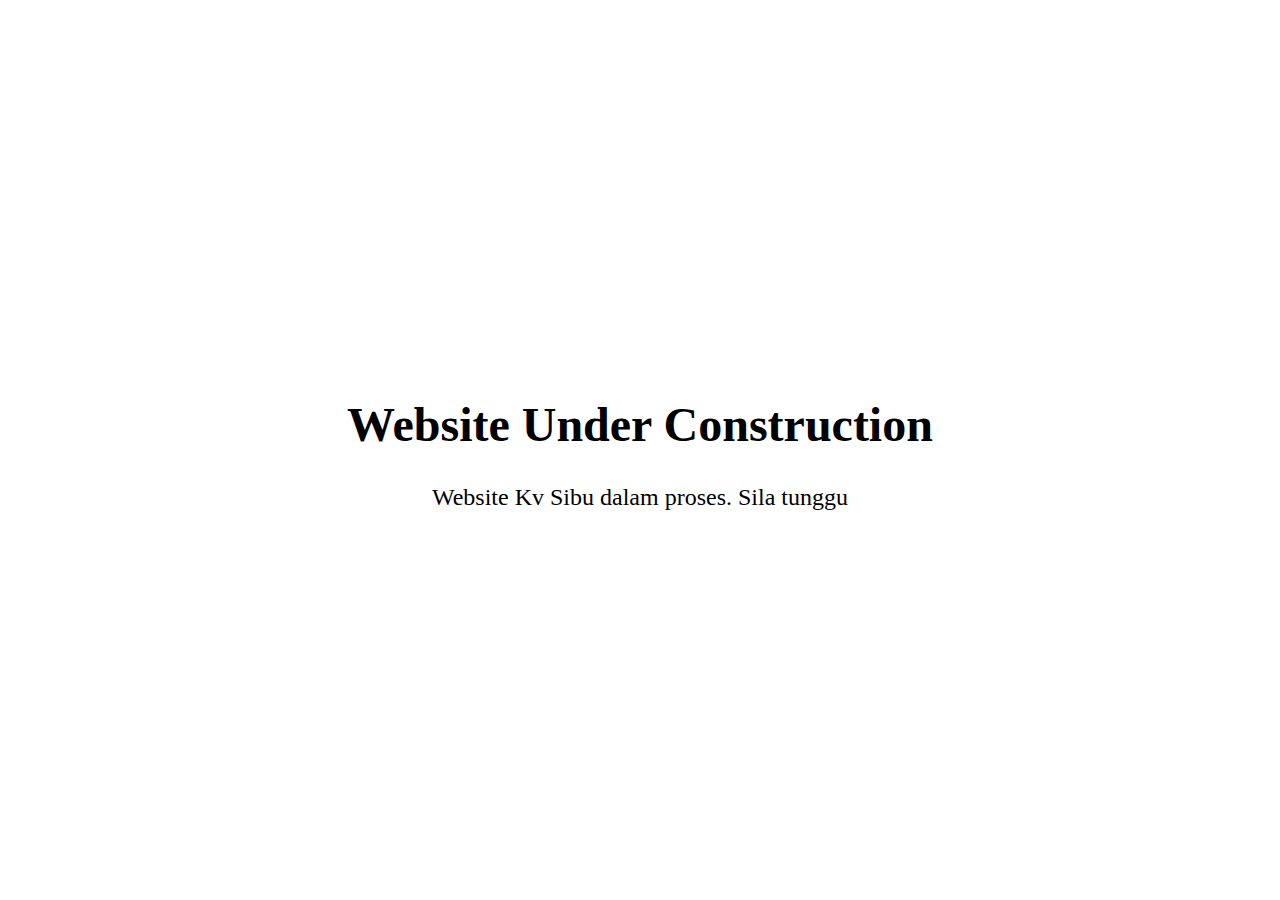
<file: index.html>
<!DOCTYPE html>
<html>
<head>
  <title>Under Construction</title>
  <style>
    /* Center the content vertically and horizontally */
    html, body {
      height: 100%;
      display: flex;
      align-items: center;
      justify-content: center;
    }

    /* Animation styles */
    @keyframes blink {
      0%, 100% { opacity: 1; }
      50% { opacity: 0; }
    }

    /* Styles for the construction message */
    .construction {
      font-size: 24px;
      text-align: center;
      animation: blink 1s linear infinite;
    }
  </style>
</head>
<body>
  <div class="construction">
    <h1>Website Under Construction</h1>
    <p> Website Kv Sibu dalam proses. Sila tunggu</p>
  </div>
</body>
</html>
</file>
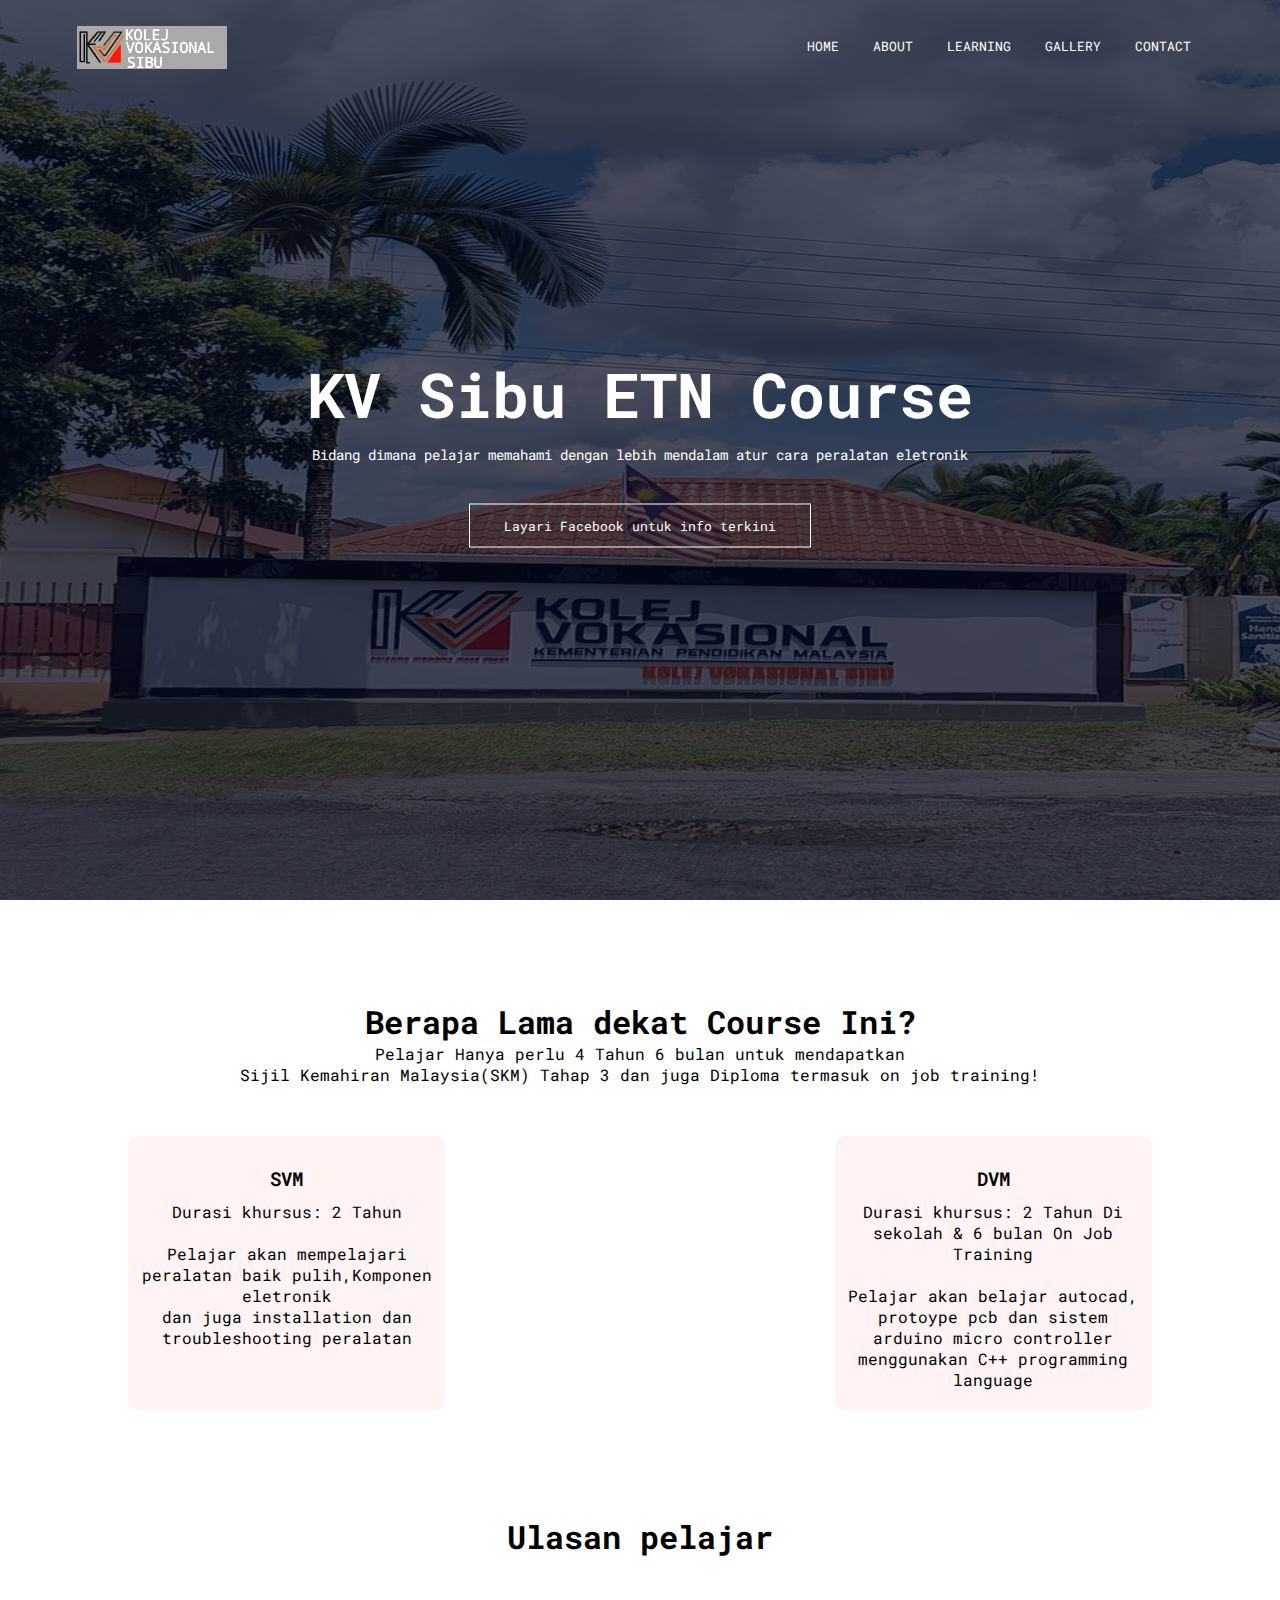
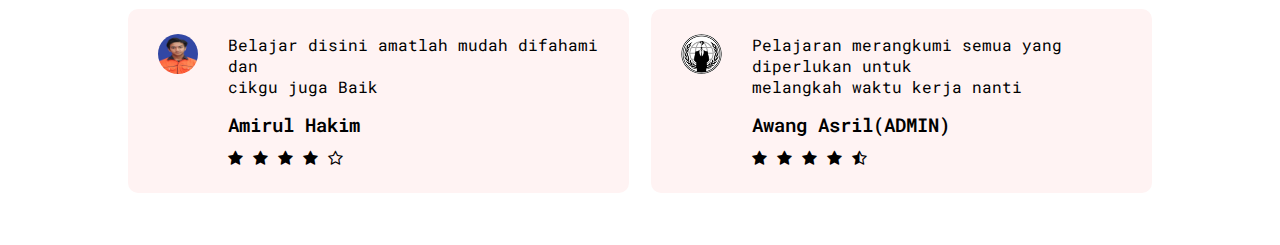
<file: etn/index.html>
<html lang="en">
<head>
    <meta charset="UTF-8">
    <meta http-equiv="X-UA-Compatible" content="IE=edge">
    <meta name="viewport" content="width=device-width, initial-scale=1.0">
    <title>Etn Course</title>
    <link rel="stylesheet" href="style.css">
    <link rel="preconnect" href="https://fonts.googleapis.com">
<link rel="preconnect" href="https://fonts.gstatic.com" crossorigin>
<link href="https://fonts.googleapis.com/css2?family=Roboto+Mono:wght@300;400&display=swap" rel="stylesheet">
<link rel="stylesheet" href="https://stackpath.bootstrapcdn.com/font-awesome/4.7.0/css/font-awesome.min.css">
</head>
<body>
    <section class="Header">
        <nav>
            <a href="../index.html"><img src="images/logo.png" alt="Homepage"></a>
        
            <div class="nav-link" id="Navlinks">
                <i class="fa fa-times" onclick="hideMenu()"></i>
                <ul>
                    <li><a href="">HOME</a></li>
                    <li><a href="">ABOUT</a></li>
                    <li><a href="">LEARNING</a></li>
                    <li><a href="">GALLERY</a></li>
                    <li><a href="">CONTACT</a></li>
                </ul>
            </div>
            <i class="fa fa-bars" onclick="openMenu()"></i>
        </nav>

        <div class="text-box">
            <h1>KV Sibu ETN Course</h1>
            <p>Bidang dimana pelajar memahami dengan lebih mendalam atur cara peralatan eletronik</p>
            <a href="https://www.facebook.com/profile.php?id=100080287494460" target="_blank" class="fb">Layari Facebook untuk info terkini</a>
        </div>

    </section>

<!------Courses------>

<section class="courses">
    <h1>Berapa Lama dekat Course Ini?</h1>
    <p>Pelajar Hanya perlu 4 Tahun 6 bulan untuk mendapatkan<br> Sijil Kemahiran Malaysia(SKM) Tahap 3 dan juga Diploma termasuk on job training!</p>

    <div class="row">
        <div class="svm">
            <h3>SVM</h3>
            <p>Durasi khursus: 2 Tahun <br><br> Pelajar akan mempelajari peralatan baik pulih,Komponen eletronik <br> dan juga installation dan troubleshooting peralatan  </p>
        </div>

            <div class="svm">
                <h3>DVM</h3>
                <p>Durasi khursus: 2 Tahun Di sekolah & 6 bulan On Job Training <br><br> Pelajar akan belajar autocad,
                    protoype pcb dan sistem arduino micro controller <br> menggunakan C++ programming language </p>
            </div>
    </div>
</section>


<!---Comment i guess------>
<section class="comment">
    <h1>Ulasan pelajar</h1>

    <div class="row">
        <div class="comment-col">
            <img src="images/hakim.jpeg">
                      <div>
                        <p>Belajar disini amatlah mudah difahami dan<br>cikgu juga Baik</p>
                        <h3>Amirul Hakim</h3>
                        <i class="fa fa-star"></i>
                        <i class="fa fa-star"></i>
                        <i class="fa fa-star"></i>
                        <i class="fa fa-star"></i>
                        <i class="fa fa-star-o"></i>
                      </div>
        </div>

        <div class="comment-col">
            <img src="images/anon.png">
                      <div>
                        <p>Pelajaran merangkumi semua yang diperlukan untuk <br> melangkah  waktu kerja nanti</p>
                        <h3>Awang Asril(ADMIN) </h3>
                        <i class="fa fa-star"></i>
                        <i class="fa fa-star"></i>
                        <i class="fa fa-star"></i>
                        <i class="fa fa-star"></i>
                        <i class="fa fa-star-half-o"></i>
                      </div>
        </div>







    </div>


</section>
























<!--Javascript for toggle button bar-->
<script>

    var menu = document.getElementById("Navlinks")

    function openMenu() {

        menu.style.right = "0";
    }

    function hideMenu() {

        menu.style.right = "-200px";
    }
</script>


</body>
</html>
</file>
<file: etn/style.css>
* {
    margin: 0;
    padding: 0;
    font-family: 'Roboto Mono', monospace;
}

.header {
    min-height: 100vh;
    width: 100%;
    background-image: linear-gradient(rgba(4, 9, 30, 0.7), rgba(4, 9, 30, 0.7)), url(images/bannerup.png);
    background-size: cover;
    background-position: center;
    position: relative;
}

nav {
    display: flex;
    padding: 2% 6%;
    justify-content: space-between;
    align-items: center;
}

nav img {
    width: 150px;
    background-color: darkgrey;
}

.nav-link {
    flex: 1;
    text-align: right;
}

.nav-link ul li {
    list-style: none;
    display: inline-block;
    padding: 8px 12px;
    position: relative;
}

.nav-link ul li a {
    color: white;
    text-decoration: none;
    font-size: 13px;
}

.nav-link ul li::after {
    content: '';
    width: 0%;
    height: 2px;
    background: #f44336;
    display: block;
    margin: auto;
    transition: 0.5s;
}

.nav-link ul li:hover::after {
    width: 100%;
}

.text-box {
    width: 90%;
    color: white;
    position: absolute;
    top: 50%;
    left: 50%;
    transform: translate(-50%, -50%);
    text-align: center;
}

.text-box h1 {
    font-size: 62px;
}

.text-box p{
    margin: 10px 0px 40px;
    font-size: 14px;
    color: white;
}

.fb{
    display: inline-block;
    text-decoration: none;
    color: white;
    border: 1px solid #fff;
    padding: 12px 34px;
    font-size: 13px;
    background: transparent;
    position: relative;
    cursor: pointer;
}

.fb:hover {
    border: 1px solid #fff;
    background: #f44336;
    transition: 1s;
}

nav .fa{
    display: none;
}

@media (max-width: 700px){
    .text-box h1 {
        font-size: 20px;
    }

    .nav-link ul li {
        display: block;
    }

    .nav-link{
        position: absolute;
        background: #f44336;
        height: 100vh;
        width: 200px;
        top: 0;
        right: -200px;
        text-align: left;
        z-index: 2;
        transition: 1s;
    }

    nav .fa {
        display: block;
        color: #fff;
        margin: 10px;
        font-size: 22px;
        cursor: pointer;
    }

    .nav-link ul {
        padding: 30px;
    }
    .row {
        flex-direction: column;
    }
    .comment-col img {
        margin-left: 0;
        margin-right: 15px;
    }
}

/*-----courses-----*/
.courses {
    width: 80%;
    margin: auto;
    text-align: center;
    padding-top: 100px;
}

.h1 {
    font-size: 36px;
    font-weight: 600;
}

.p {
    font-size: 14px;
    font-weight: 300;
    line-height: 22px;
    padding: 10px;
}

.row {
    margin-top: 5%;
    display: flex;
    justify-content: space-between;
}

.svm {
    flex-basis: 31%;
    background: #fff3f3;
    border-radius: 10px;
    margin-bottom: 5px;
    padding: 20px 12px;
    box-sizing: border-box;
    transition: 0.5s;
}

h3 {
    font-weight: 600;
    margin: 10px 0;
    text-align: center;
}

.svm:hover {
    box-shadow: 0px 0px 20px 0px rgba(0, 0, 0,0.2);
}

/*-------------comment asu -------------*/

.comment {
    width: 80%;
    margin: auto;
    padding-top: 100px;
    text-align: center;
}

.comment-col {
    flex-basis: 44%;
    border-radius: 10px;
    margin-bottom: 5%;
    text-align: left;
    background: #fff3f3;
    padding: 25px;
    cursor: pointer;
    display: flex;
}

.comment-col img {
    height: 40px;
    margin-left: 5px;
    margin-right: 30px;
    border-radius: 50%;
}

.comment-col p {
    padding: 0;
}

.comment-col h3 {
    margin-top: 15px;
    text-align: left;
}
.comment-col .fa {
    color: black ;
}
</file>
